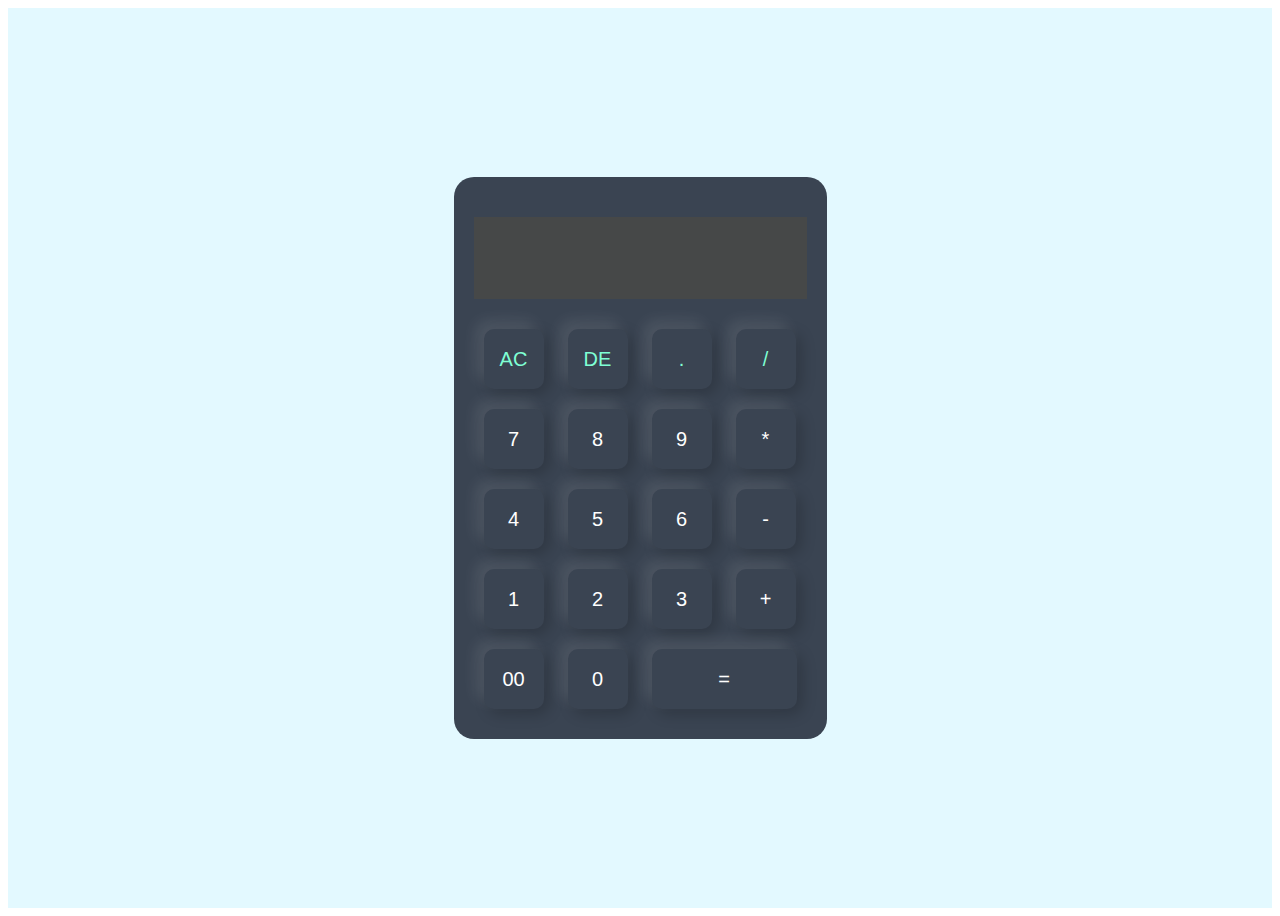
<file: index.html>
<!DOCTYPE html>
<html lang="en">
<head>
    <meta charset="UTF-8">
    <meta name="viewport" content="width=device-width, initial-scale=1.0">
    <title>Document</title>
    <link rel="stylesheet" href="style.css">
</head>
<body style="overflow-x: hidden;">
    <div class="container">
        <div class="calculator">
            <form >
                <div class="display" >
                    <input type="text" name="display">
                </div>
                <div>
                    <input type="button" value="AC" onclick="display.value ='' " class="operator">
                    <input type="button" value="DE" onclick="display.value = display.value.toString().slice(0,-1)"class="operator">
                   
       
                    <input type="button" value="." onclick="display.value +='.' "class="operator">
                      <input type="button" value="/"onclick="display.value +='/' "class="operator">
                </div>
                <div>
                    <input type="button" value="7" onclick="display.value +='7'" >
                    <input type="button" value="8" onclick="display.value +='8' ">
                     <input type="button" value="9" onclick="display.value +='9' ">
                      <input type="button" value="*"onclick="display.value +='*' ">
                </div>
                <div>
                    <input type="button" value="4" onclick="display.value +='4' ">
                    <input type="button" value="5"onclick="display.value +='5' ">
                     <input type="button" value="6"onclick="display.value +='6' ">
                      <input type="button" value="-"onclick="display.value +='-' ">
                </div>
                <div>
                    <input type="button" value="1"onclick="display.value +='1' ">
                    <input type="button" value="2"onclick="display.value +='2' ">
                     <input type="button" value="3"onclick="display.value +='3' ">
                      <input type="button" value="+"onclick="display.value +='+' ">
                </div>
                <div>
                    <input type="button" value="00"onclick="display.value +='00' ">
                    <input type="button" value="0"onclick="display.value +='0' ">
                     <input type="button" value="=" onclick="display.value= eval(display.value)" class="equal">
                   
                </div>
                
                   
                

            </form>
        </div>
    </div>
</body>
</html>
</file>
<file: style.css>
.container{
    width: 100%;
    height: 100vh;
    background-color: #e3f9ff;
    align-items: center;
    display: flex;

    justify-content: center;
}
.calculator{
    background-color: #3a4452;
    padding: 20px;
    border-radius: 20px;
}
.calculator form input{
    border: 0;
    outline: 0;
    width: 60px;
    height: 60px;
    border-radius: 10px;
    box-shadow: -8px -8px 15px rgba(255,255,255, 0.1),5px 5px 15px rgba(0,0,0, 0.2);
    background: transparent;
    font-size: 20px;
    color: #fff;
    /* cursor:pointer; */
    margin: 10px;
    
}
form .display{
    display: flex;
    justify-content: flex-end;
    margin: 20px 0;
    background-color: rgb(70, 72, 72);


}
form .display input{
    text-align: right;
    flex: 1;
    font-size: 45px;
    box-shadow: none;
    color: rgb(17, 18, 18);
    
}

 form input.equal{
    width: 145px;

 }
form input.operator{
    color: aquamarine;
 }
form input.operator:hover{
    background-color: pink;
    color: cadetblue;
    transition: 2sec;
    transform: scale(0.8);
 }
</file>
